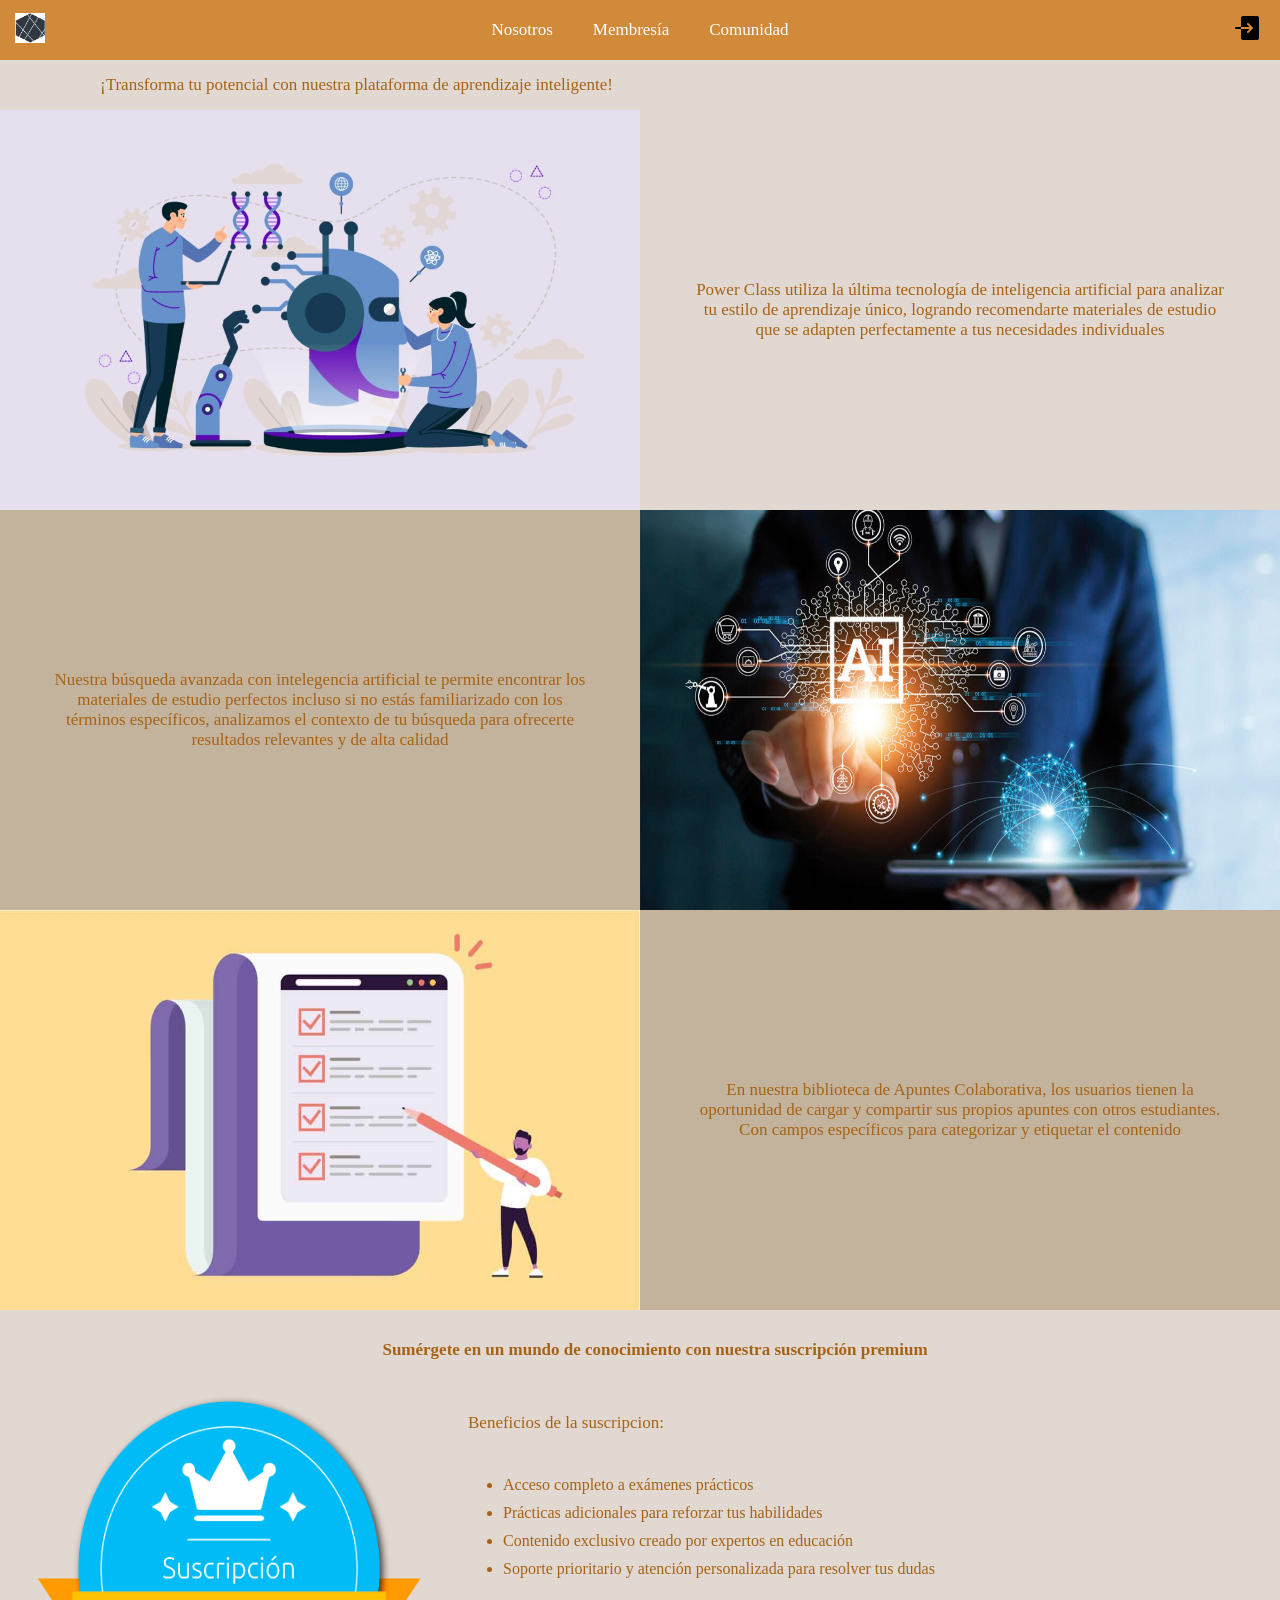
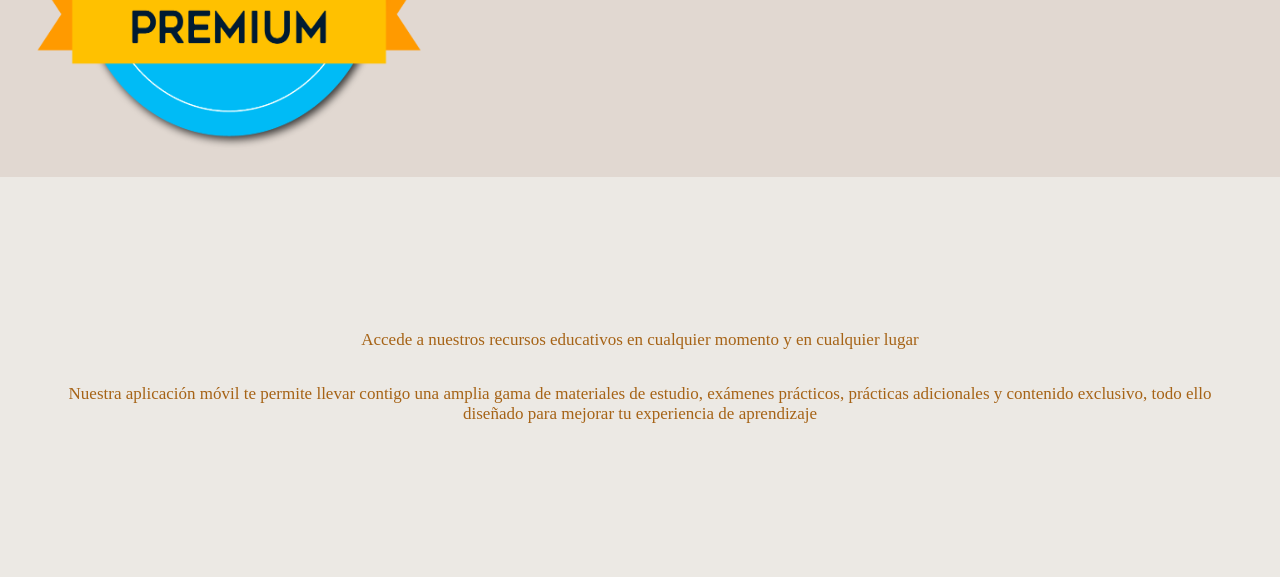
<file: index.html>
<!DOCTYPE html>
<html lang="en">
<head>
    <meta charset="UTF-8">
    <meta name="viewport" content="width=device-width, initial-scale=1.0">
    <title>Edugram</title>
    <link rel="stylesheet" href="Css/style_index.css">
</head>
<body>
    <div class="contenedor_principal">
        <nav>
            <div class="Menu_logo">
                <li><a href="index.html"><img src="Imagenes/image.png" alt="Logo" height="30px" width="30px"></a></li>
            </div>
            <div class="Menu_central">
                <li><a href="Html/nosotros.html">Nosotros</a></li>
                <li><a href="Html/membresia.html">Membresía</a></li>
                <li><a href="Html/comunidad.html">Comunidad</a></li>
            </div>
            <div class="Menu_registro">
                <li><a href="Html/inicio_sesion.html"><img src="icons8-entrar-30.png" alt="Sign_in_logo"></a></li>
            </div>
        </nav>
        <div class="" id="first_text">
            <p>¡Transforma tu potencial con nuestra plataforma de aprendizaje inteligente!</p>
        </div>
        <div class="contenedor_1">
            <div class="sub_cont_1_1">
                <img src="Imagenes/concepto-de-inteligencia-artificial-1080x675.jpg" alt="">
            </div>
            <div class="sub_cont_1_2">
                <p>Power Class utiliza la última tecnología de inteligencia artificial para analizar tu estilo de aprendizaje único, logrando recomendarte materiales de estudio que se adapten perfectamente a tus necesidades individuales</p>
            </div>
        </div>

        <div class="contenedor_2">
            <div class="sub_cont_2_1">
                <p>Nuestra búsqueda avanzada con intelegencia artificial te permite encontrar los materiales de estudio perfectos incluso si no estás familiarizado con los términos específicos, analizamos el contexto de tu búsqueda para ofrecerte resultados relevantes y de alta calidad</p>
            </div>
            <div class="sub_cont_2_2">
                <img src="Imagenes/inteligencia-artificial-1200x630.jpg" alt="" height="100%" width="100%">
            </div>
        </div>
        <div class="contenedor_3">
            <div class="sub_cont_3_1">
                <img src="Imagenes/project-task-list.jpg" alt="">
            </div>
            <div class="sub_cont_3_2">
                <p>En nuestra biblioteca de Apuntes Colaborativa, los usuarios tienen la oportunidad de cargar y compartir sus propios apuntes con otros estudiantes. Con campos específicos para categorizar y etiquetar el contenido</p>
            </div>
        </div>
        <div class="contenedor_4">
            <p><strong>Sumérgete en un mundo de conocimiento con nuestra suscripción premium</strong></p>
        </div>
        <div class="contenedor_5">
            <div class="sub_cont_5_1">
                <img src="Imagenes/SuscriptionPremium_02.png" alt="">
            </div>
            <div class="sub_cont_5_2">
                <p>Beneficios de la suscripcion:</p>
                <ul>
                    <li>Acceso completo a exámenes prácticos</li>
                <li>Prácticas adicionales para reforzar tus habilidades</li>
                <li>Contenido exclusivo creado por expertos en educación</li>
                <li>Soporte prioritario y atención personalizada para resolver tus dudas</li>
                </ul>
            </div>
        </div>
        <div class="contenedor_6">
            <p>Accede a nuestros recursos educativos en cualquier momento y en cualquier lugar</p>
            <p>Nuestra aplicación móvil te permite llevar contigo una amplia gama de materiales de estudio, exámenes prácticos, prácticas adicionales y contenido exclusivo, todo ello diseñado para mejorar tu experiencia de aprendizaje</p>
        </div>
        <div class="footer">

        </div>
    </div>
</body>
</html>
</file>
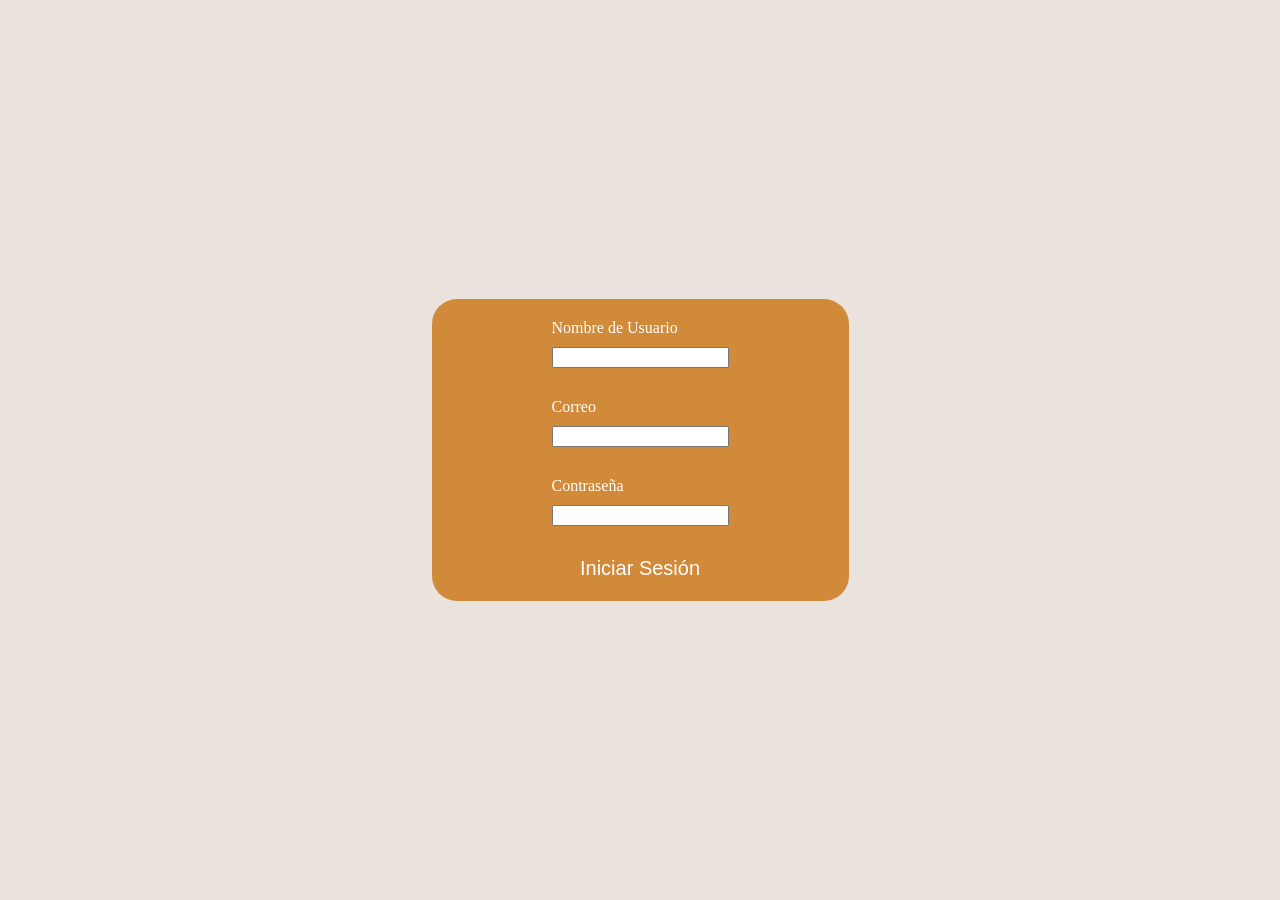
<file: Html/inicio_sesion.html>
<!DOCTYPE html>
<html lang="en">
<head>
    <meta charset="UTF-8">
    <meta name="viewport" content="width=device-width, initial-scale=1.0">
    <title>Inicio de Sesion</title>
    <link rel="stylesheet" href="../Css/style_inicio_sesion.css">
</head>
<body>
    <form action="" name="form" method="POST" id="form">
        <div class="container">
            <label for="">Nombre de Usuario</label>
            <li><input type="text" name="" id="name" required></li>
            <label for="">Correo</label>
            <li><input type="email" name="" id="email" required></li>
            <label for="">Contraseña</label>
            <li><input type="password" name="" id="password" required></li>
            <button type="submit">Iniciar Sesión</button>
        </div>
    </form>
</body>
</html>
</file>
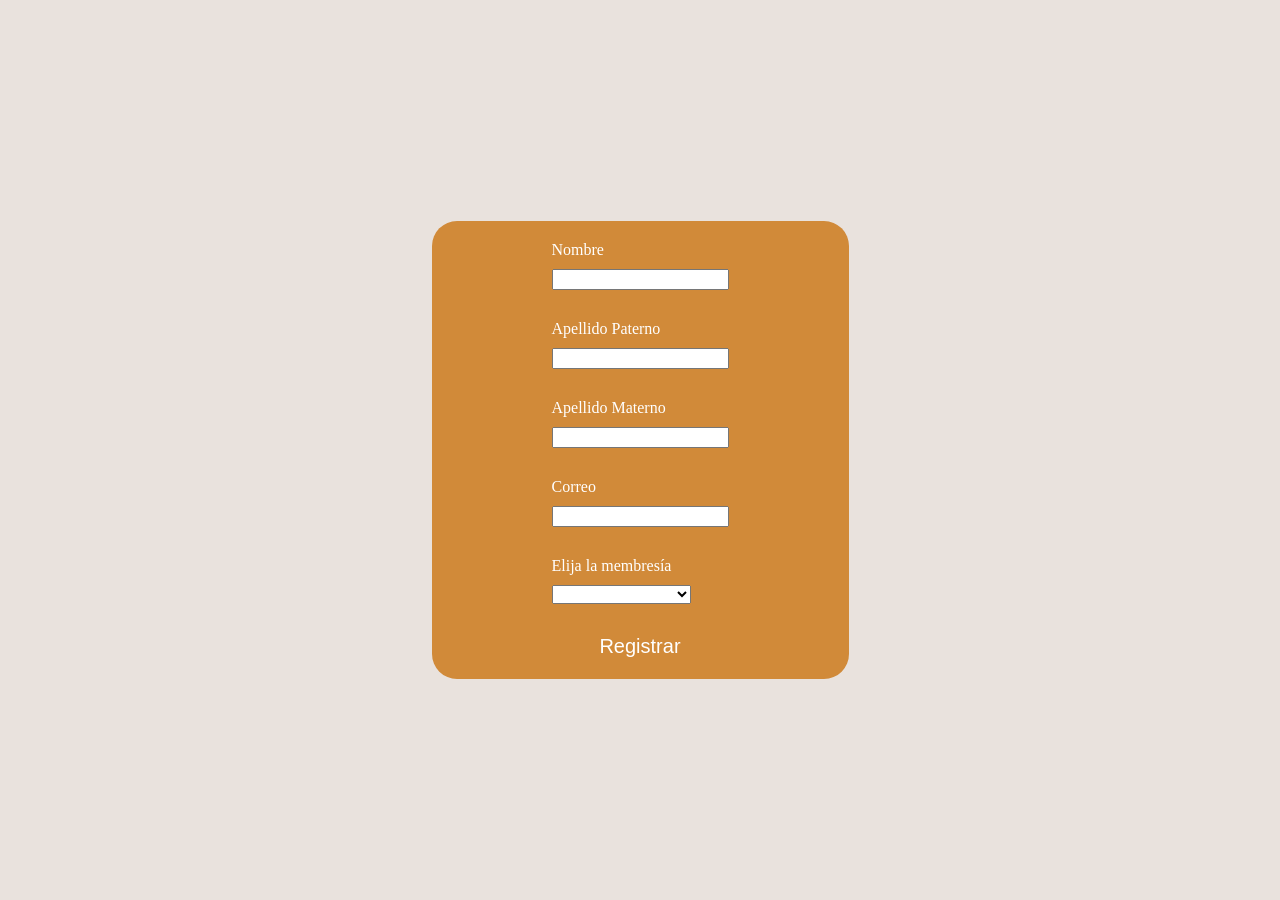
<file: Html/membresia.html>
<!DOCTYPE html>
<html lang="en">
<head>
    <meta charset="UTF-8">
    <meta name="viewport" content="width=device-width, initial-scale=1.0">
    <title>Suscripcion</title>
    <link rel="stylesheet" href="../Css/style_membresia.css">
</head>
<body>
    <form action="" name="form" method="POST" id="form">
        <div class="container">
            <label for="">Nombre</label>
            <li><input type="text" name="" id="name" required></li>
            <label for="">Apellido Paterno</label>
            <li><input type="text" name="" id="name" required></li>
            <label for="">Apellido Materno</label>
            <li><input type="text" name="" id="name" required></li>
            <label for="">Correo</label>
            <li><input type="email" name="" id="email" required></li>
            <label for="">Elija la membresía</label>
            <li>
                <select name="Membresia" id="membresia">
                    <option value="value1" selected></option>
                    <option value="value1">Gratuita</option>
                    <option value="value2">Premium Simple</option>
                    <option value="value3">Premium Avanzado</option>
                </select>
            </li>
            <button type="submit">Registrar</button>
        </div>
    </form>
</body>
</html>
</file>
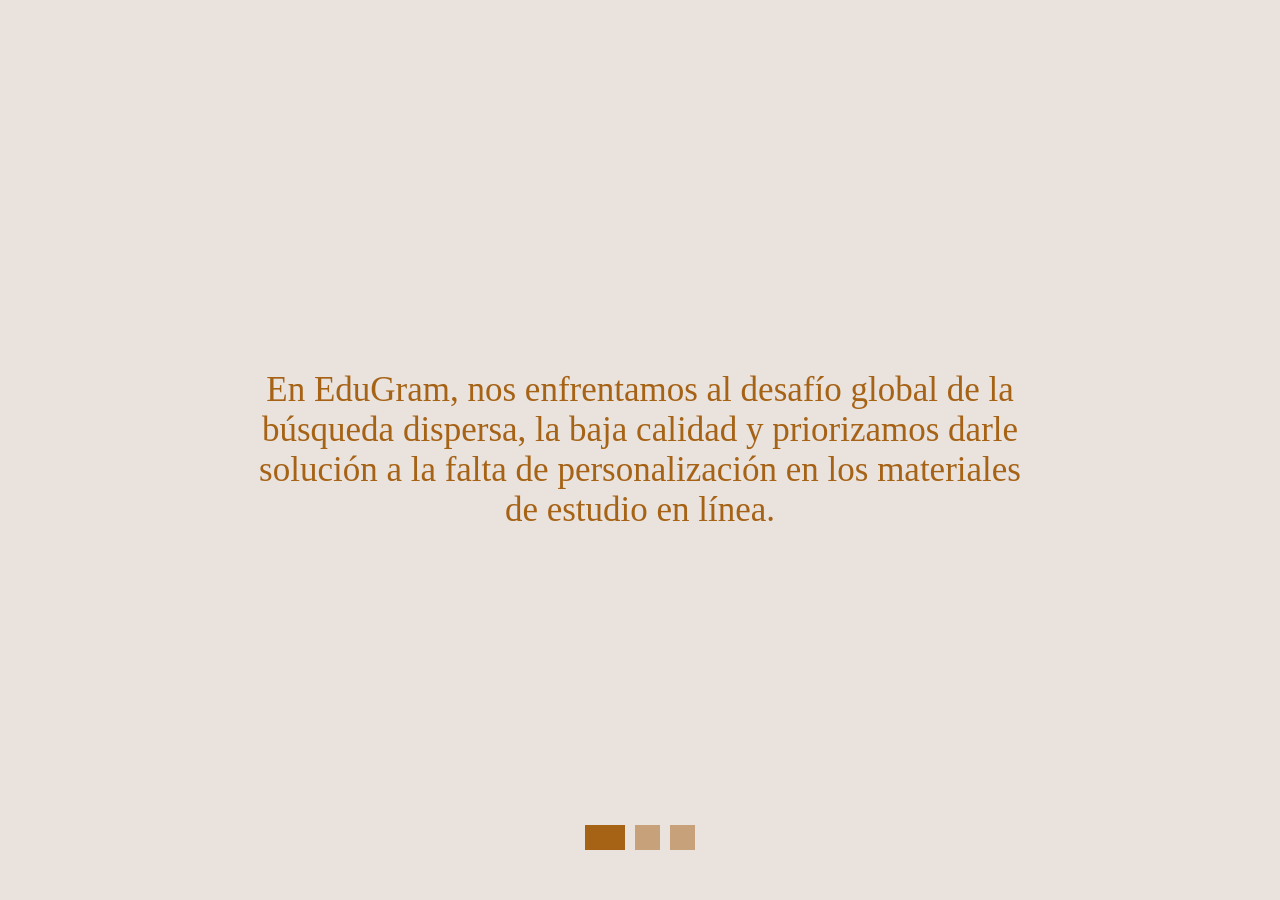
<file: Html/nosotros.html>
<!DOCTYPE html>
<html lang="en">
<head>
    <meta charset="UTF-8">
    <meta name="viewport" content="width=device-width, initial-scale=1.0">
    <title>Sobre Nosotros</title>
    <link rel="stylesheet" href="../Css/style_nosotros.css">
</head>
<body>
    <div class="containter">
        <div class="slide">
            <input type="radio" name="slider" id="slideOne" checked>
            <input type="radio" name="slider" id="slideTwo">
            <input type="radio" name="slider" id="slideThree">

            <div class="buttons">
                <label for="slideOne"></label>
                <label for="slideTwo"></label>
                <label for="slideThree"></label>
            </div>

            <div class="contenido">
                <div class="firstslide">
                    <p>En EduGram, nos enfrentamos al desafío global de la búsqueda dispersa, la baja calidad y priorizamos darle solución a la falta de personalización en los materiales de estudio en línea.</p>
                </div>
                <div class="secondslide">
                    <h1><strong>Misión</strong></h1>
                    <p>En EduGram, nuestra misión es brindar a los estudiantes acceso a educación de calidad mediante la utilización de la tecnología. Creemos que todos los estudiantes merecen tener acceso a recursos educativos confiables y personalizados que les permitan alcanzar su máximo potencial académico y profesional. </p>
                </div>
                <div class="thirdslide">
                    <h1>Visión</h1>
                    <p>Nuestra visión es convertirnos en el líder mundial en el suministro de soluciones tecnológicas innovadoras para el aprendizaje personalizado. Nos esforzamos por ser un catalizador del cambio en el panorama educativo, empoderando a los estudiantes para que aprendan de manera efectiva y significativa en cualquier momento y lugar. </p>
                </div>
            </div>
        </div>
    </div>
</body>
</html>
</file>
<file: Css/style_index.css>
body{
    background-color:beige;
    margin:0;
    padding:0;
}

.contenedor_principal{
    display:flex;
    flex-wrap: wrap;
}

nav{
    background-color: #D18A39;
    height:60px;
    display: flex;
    flex-wrap: wrap;
    width:100%;
}

.Menu_logo{
    display:flex;
    margin-right:auto;
    align-items: center;
}

.Menu_logo li{
    background-color: #D18A39;
    list-style: none;
    margin-left: 15px;
}

.Menu_logo li a{
    text-decoration: none;
    color:rgb(255, 255, 255);
}

.Menu_central{
    display:flex;
    align-items: center;
}

.Menu_central li{
    list-style: none;
    margin: 20px;
    background-color: #D18A39;
}

.Menu_central li a{
    text-decoration: none;
    color:rgb(255, 255, 255);
    font-size:17px;
}

.Menu_registro{
    display:flex;
    margin-left:auto;
    align-items: center;
}

.Menu_registro li{
    background-color: #D18A39;
    list-style: none;
    margin-right: 15px;
}

.Menu_registro li a{
    text-decoration: none;
}

#first_text{
    background-color: #E1D8D1;
    width:100%;
}

#first_text p{
    color: #a66316;
    font-size:17px;
    margin-left:100px;
    margin-right:100px;
    margin-top:15px;
    margin-bottom:15px;
}

.contenedor_1{
    height:400px;
    width:100%;
    display:flex;
}

.sub_cont_1_1{
    width:50%;
    background-color: #E1D8D1;
}

.sub_cont_1_1 img{
    width:100%;
    height:100%;
}

.sub_cont_1_2{
    width:50%;
    background-color: #E1D8D1;
    display:flex;
    align-items: center;
}

.sub_cont_1_2 p{
    text-align: center;
    font-size: 17px;
    color: #a66316;
    margin-right: 50px;
    margin-left: 50px;
}

.contenedor_2{
    height:400px;
    width:100%;
    display:flex;
    margin:0;
}

.sub_cont_2_1{
    background-color: #C3B39D;
    width:50%;
    display:flex;
    text-align: center;
    align-items: center;
}

.sub_cont_2_1 p{
    text-align: center;
    color: #a66316;
    font-size:17px;
    margin-right: 50px;
    margin-left: 50px;
}

.sub_cont_2_2{
    width:50%;
}

.sub_cont_2_2 img{
    width:100%;
    height:100%;
}

.contenedor_3{
    height:400px;
    width:100%;
    display:flex;
}

.sub_cont_3_1{
    width:50%;
    background-color: #C3B39D;
}

.sub_cont_3_1 img{
    width:100%;
    height:100%;
}

.sub_cont_3_2{
    width:50%;
    background-color: #C3B39D;
    display:flex;
    align-items: center;
}

.sub_cont_3_2 p{
    color: #a66316;
    font-size:17px;
    text-align: center;
    margin-right: 50px;
    margin-left: 50px;
}

.contenedor_4{
    background-color:#E1D8D1;
    width:100%;
    display:flex;
    justify-content: center;
    align-items: center;
}

.contenedor_4 p{
    color:#a66316;
    font-size: 17px;
    margin-left:30px;
    margin-top:30px;
    font-size:17px;
}

.contenedor_5{
    height:400px;
    width:100%;
    display:flex;
}

.sub_cont_5_1{
    width:35%;
    background-color: #E1D8D1;
}

.sub_cont_5_1 img{
    width:100%;
    height:100%;
}

.sub_cont_5_2{
    width:65%;
    background-color: #E1D8D1;
    display:flex;
    flex-direction: column;
    justify-content: center;
}

.sub_cont_5_2 p{
    color:#a66316;
    font-size: 17px;
    margin-left: 20px;
}

.sub_cont_5_2 ul{
    margin-bottom:180px;
}

.sub_cont_5_2 li{
    background-color: #E1D8D1;
    color:#a66316;
    margin-right: 50px;
    margin-left:15px;
    margin-top:10px;
}

.contenedor_6{
    background-color: #ECE9E4;
    height:400px;
    width:100%;
    display:flex;
    flex-direction: column;
    justify-content: center;
    align-items: center;
}

.contenedor_6 p{
    color:#a66316;
    text-align: center;
    font-size: 17px;
    margin-left:50px;
    margin-right: 50px;
}

@media(min-width:0px) and (max-width:700px)
{

    .contenedor_principal{
        display:flex;
        flex-direction: column;
        flex-wrap: wrap;
    }

    nav{
        background-color: #D18A39;
        height:400px;
        display: flex;
        flex-direction: column;
        flex-wrap: wrap;
        justify-content: center;
        align-items: center;
        width:100%;
    }

    .Menu_logo{
        align-items: center;
        margin:0;
    }

    .Menu_logo li{
        background-color: #D18A39;
        list-style: none;
        margin: 20px;
    }

    .Menu_central{
        display:flex;
        flex-direction: column;
        align-items: center;
    }

    .Menu_registro{
        align-items: center;
        margin:0;
    }

    .Menu_registro li{
        background-color: #D18A39;
        list-style: none;
        margin: 20px;
    }

    #first_text{
        background-color: #E1D8D1;
        width:100%;
    }

    .contenedor_1{
        height:700px;
        width:100%;
        display:flex;
        flex-wrap: wrap;
    }

    .sub_cont_1_1{
        width:100%;
        height:50%;
        background-color: #E1D8D1;
    }

    .sub_cont_1_2{
        width:100%;
        height:50%;
        background-color: #E1D8D1;
        display:flex;
        align-items: center;
    }

    .contenedor_2{
        height:700px;
        width:100%;
        display:flex;
        flex-wrap: wrap-reverse;
    }

    .sub_cont_2_1{
        width:100%;
        height:50%;
        background-color: #C3B39D;
    }

    .sub_cont_2_2{
        width:100%;
        height:50%;
        background-color: #C3B39D;
        display:flex;
        align-items: center;
    }

    .contenedor_3{
        height:700px;
        width:100%;
        display:flex;
        flex-wrap: wrap;
    }

    .sub_cont_3_1{
        width:100%;
        height:50%;
        background-color: #C3B39D;
    }

    .sub_cont_3_2{
        width:100%;
        height:50%;
        background-color: #C3B39D;
        display:flex;
        align-items: center;
    }

    .contenedor_4{
        background-color:#E1D8D1;
        width:100%;
        display:flex;
        justify-content: center;
        align-items: center;
    }

    .contenedor_5{
        height:700px;
        width:100%;
        display:flex;
        flex-wrap: wrap;
    }
    
    .sub_cont_5_1{
        height:50%;
        width:100%;
        background-color: #E1D8D1;
    }
    
    .sub_cont_5_1 img{
        width:100%;
        height:100%;
    }
    
    .sub_cont_5_2{
        height:50%;
        width:100%;
        background-color: #E1D8D1;
        display:flex;
        flex-direction: column;
        justify-content: center;
        align-items: center;
    }
    
    .sub_cont_5_2 p{
        margin-left: 20px;
    }
    
    .sub_cont_5_2 ul{
        margin-bottom:50px;
    }
    
    .sub_cont_5_2 li{
        background-color: #E1D8D1;
        margin-right: 50px;
        margin-left:15px;
        margin-top:10px;
        text-align: center;
        list-style-position: inside;
    }
    
    .contenedor_6{
        background-color: #ECE9E4;
        height:400px;
        width:100%;
        display:flex;
        flex-direction: column;
        justify-content: center;
        align-items: center;
    }
}
</file>
<file: Css/style_inicio_sesion.css>
body{
    margin:0;
}

form{
    height:100vh;
    width:100%;
    background-repeat: no-repeat;
    background-color: #e1d8d1bc;
    display:flex;
    flex-direction: column;
    justify-content: center;
    align-items: center;
}

.container{
    padding-right:100px;
    padding-left:100px;
    background-color: #D18A39;
    display:flex;
    flex-direction: column;
    flex-wrap: wrap;
    border-radius: 25px;
    gap:10px;
}

.container li{
    list-style: none;
    margin-left:20px;
    margin-right:20px;
}

.container label{
    color:white;
    margin-left:20px;
    margin-top: 20px;
}

.container button{
    margin-top:20px;
    margin-bottom: 20px;
    border-style: none;
    background-color: #D18A39;
    font-size:20px;
    color:white;
}

.container button:hover{
    cursor:pointer;
    color:white;
}
</file>
<file: Css/style_membresia.css>
body{
    margin:0;
}

form{
    height:100vh;
    width:100%;
    background-repeat: no-repeat;
    background-color: #e1d8d1bc;
    display:flex;
    flex-direction: column;
    justify-content: center;
    align-items: center;
}

.container{
    padding-right:100px;
    padding-left:100px;
    background-color: #D18A39;
    display:flex;
    flex-direction: column;
    flex-wrap: wrap;
    border-radius: 25px;
    gap:10px;
}

.container li{
    list-style: none;
    margin-left:20px;
    margin-right:20px;
}

.container label{
    color:white;
    margin-left:20px;
    margin-top: 20px;
}

.container button{
    margin-top:20px;
    margin-bottom: 20px;
    border-style: none;
    background-color: #D18A39;
    font-size:20px;
    color:white;
}

.container button:hover{
    cursor:pointer;
    color:white;
}
</file>
<file: Css/style_nosotros.css>
body{
    margin:0;
    padding:0;
    overflow-x: hidden;
}

.container{
    position: relative;
    width:100%;
    height:100vh;
    background-color: black;
}

.slide input{
    visibility: hidden;
    display:none;
}

.buttons{
    position: absolute;
    width:100%;
    display:flex;
    justify-content: center;
    bottom:50px;
    gap:10px;
}

.buttons label{
    width:25px;
    height:25px;
    background-color: #a66316;
    opacity: 0.5;
    cursor:pointer;
    z-index: 1;
    transition: 300ms ease-in-out;
}

.buttons label:hover{
    scale:1.2;
    opacity: 1;
}

.slide input:nth-child(1):checked ~ .buttons label:nth-child(1),
.slide input:nth-child(2):checked ~ .buttons label:nth-child(2),
.slide input:nth-child(3):checked ~ .buttons label:nth-child(3)
{
    opacity:1;
    scroll-margin: 1.2;
    width:40px;
}

.contenido{
    position: relative;
    width:300vw;
    display:flex;
    transition: 400ms ease-in-out;
}

.firstslide, .secondslide, .thirdslide{
    position: relative;
    width:100vw;
    height:100vh;
    display:flex;
    justify-content: center;
    align-items: center;
}

.firstslide{
    background-color: #e1d8d1bc;
}

.secondslide{
    background-color: #e1d8d1bc;
    display:flex;
    flex-direction: column;
    align-items: center;
    justify-content: center;
    flex-wrap: wrap;
}

.thirdslide{
    background-color: #e1d8d1bc;
    display:flex;
    flex-direction: column;
    align-items: center;
    justify-content: center;
    flex-wrap: wrap;
}

.slide input:nth-child(1):checked ~ .contenido{
    left:0;
}

.slide input:nth-child(2):checked ~ .contenido{
    left:-100vw;
}

.slide input:nth-child(3):checked ~ .contenido{
    left:-200vw;
}

.firstslide p{
    margin:250px;
    font-size:35px;
    text-align: center;
    color:#a66316;
}

.secondslide h1{
    font-size:45px;
    text-align: center;
    color:#a66316;
}

.secondslide p{
    font-size:35px;
    text-align: center;
    color:#a66316;
    margin:100px;
}

.thirdslide h1{
    font-size:45px;
    text-align: center;
    color:#a66316;
}

.thirdslide p{
    font-size:35px;
    text-align: center;
    color:#a66316;
    margin:100px;
}

@media(max-width:1000px)
{
    .firstslide p{
        font-size:20px;
        text-align: center;
        color:#a66316;
    }

    .secondslide h1{
        font-size:20px;
        text-align: center;
        color:#a66316;
    }
    
    .secondslide p{
        font-size:20px;
        text-align: center;
        color:#a66316;
        margin:100px;
    }

    .thirdslide h1{
        font-size:20px;
        text-align: center;
        color:#a66316;
    }
    
    .thirdslide p{
        font-size:20px;
        text-align: center;
        color:#a66316;
        margin:100px;
    }
}
</file>
